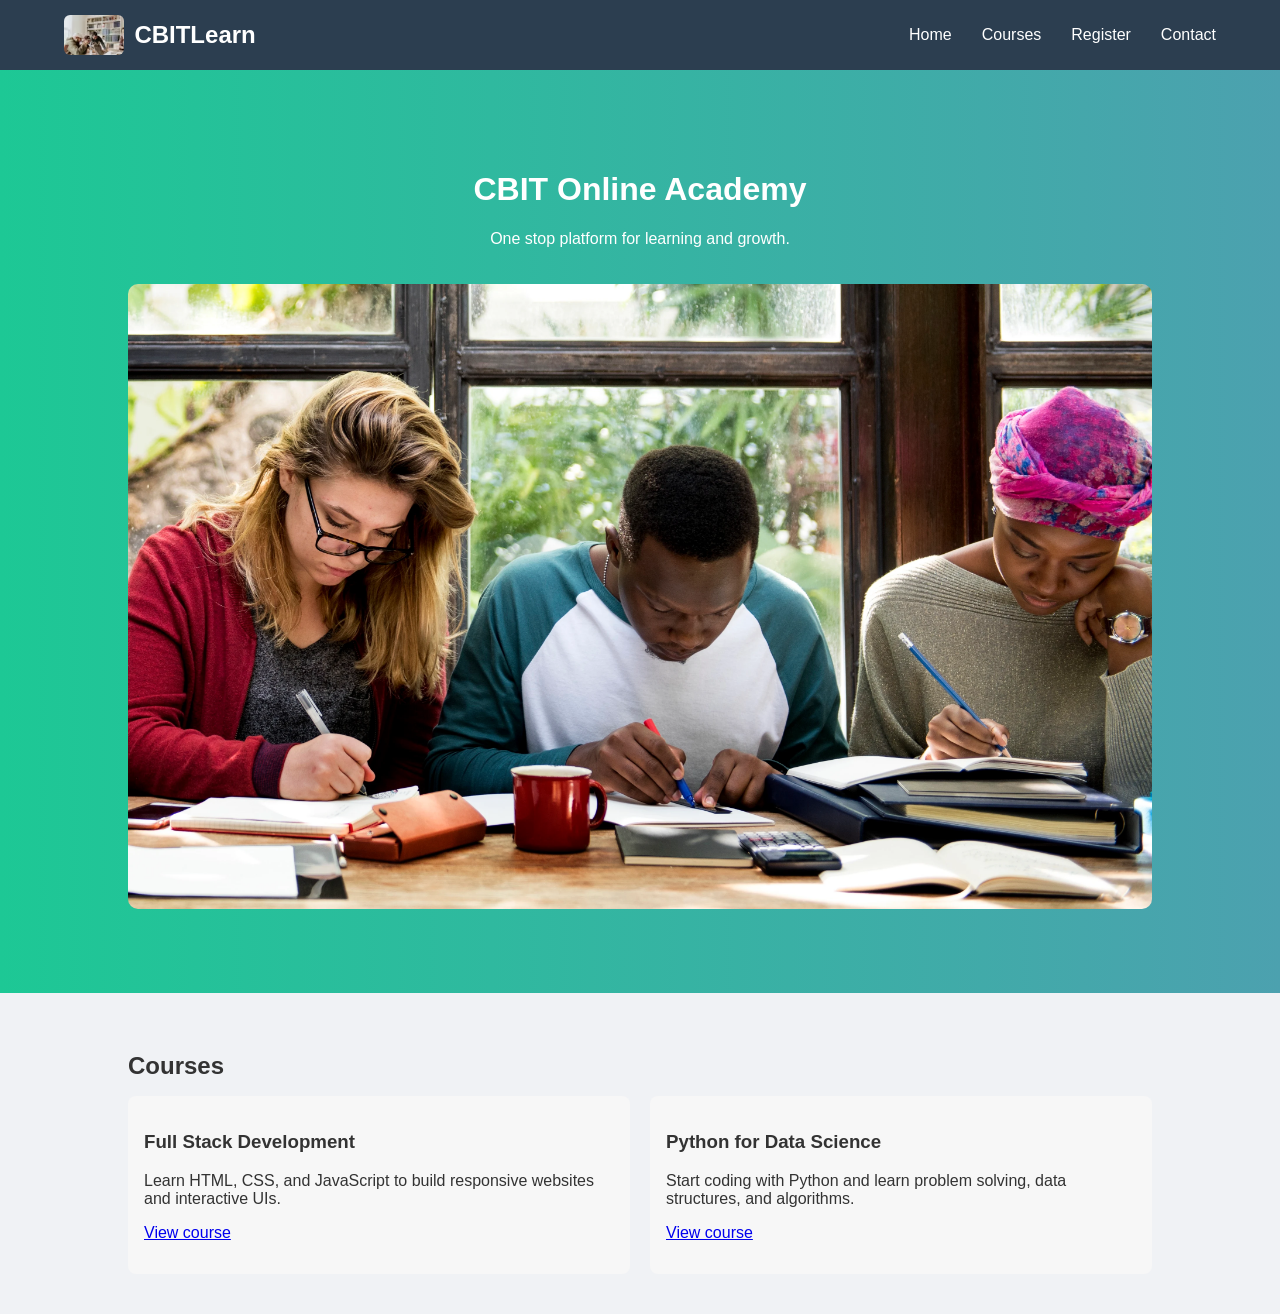
<file: index.html>
<!DOCTYPE html>
<html lang="en">
<head>
    <meta charset="UTF-8">
    <meta name="keywords" content="courses, CBIT, online academy">
    <title>CBIT Learning - Home</title>
    <link rel="stylesheet" href="style.css">
</head>
<body>
    <nav>
        <div style="display:flex;align-items:center;gap:10px;">
            <img src="logo.avif" alt="CBIT logo" style="height:40px;border-radius:6px;">
            <h2 style="margin:0">CBITLearn</h2>
        </div>
        <ul>
            <li><a href="index.html">Home</a></li>
            <li><a href="courses.html">Courses</a></li>
            <li><a href="register.html">Register</a></li>
            <li><a href="contact.html">Contact</a></li>
        </ul>
    </nav>

    <div style="background: linear-gradient(to right, #1dc895, #4ca1af); color: white; padding: 80px 10%; text-align: center;">
        <h1>CBIT Online Academy</h1>
        <p>One stop platform for learning and growth.</p>
        <img src="learning.webp" alt="Students learning" style="margin-top:20px; border-radius:10px; width: 100%; max-width:1200px;">
    </div>

    <section id="courses" style="padding:40px 10%;">
        <h2 style="margin-bottom:16px;">Courses</h2>
        <div style="display:flex;gap:20px;flex-wrap:wrap;">
            <article class="course" style="background:#f7f7f7;padding:16px;border-radius:8px;flex:1 1 300px;min-width:260px;">
                <h3>Full Stack Development</h3>
                <p>Learn HTML, CSS, and JavaScript to build responsive websites and interactive UIs.</p>
                <p><a href="courses.html">View course</a></p>
            </article>

            <article class="course" style="background:#f7f7f7;padding:16px;border-radius:8px;flex:1 1 300px;min-width:260px;">
                <h3>Python for Data Science</h3>
                <p>Start coding with Python and learn problem solving, data structures, and algorithms.</p>
                <p><a href="courses.html">View course</a></p>
            </article>
        </div>
    </section>
</body>
</html>
</file>
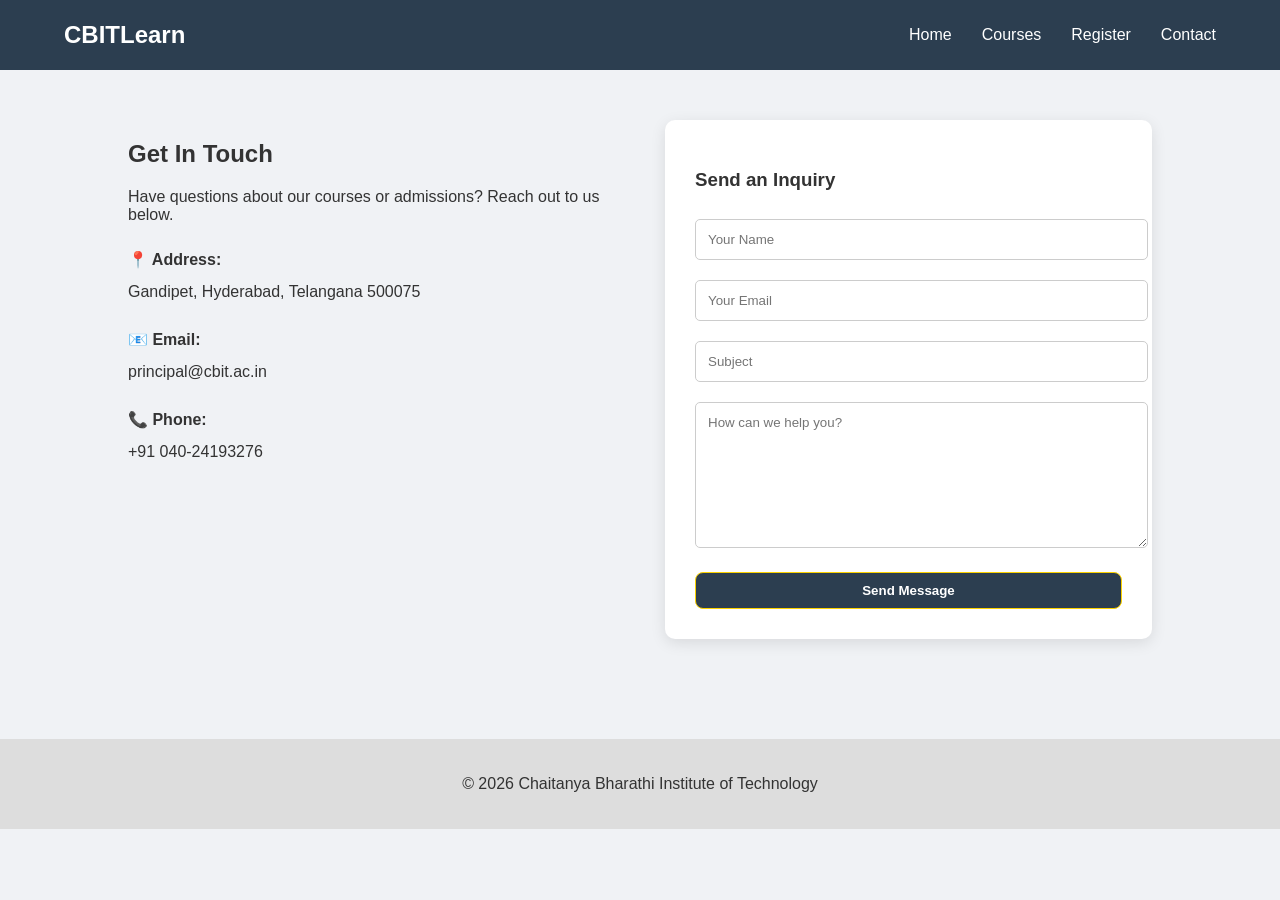
<file: contact.html>
<!DOCTYPE html>
<html lang="en">
<head>
    <meta charset="UTF-8">
    <title>Contact Us - CBIT</title>
    <link rel="stylesheet" href="style.css">
    <style>
        .contact-container {
            display: grid;
            grid-template-columns: 1fr 1fr;
            gap: 50px;
            padding: 50px 10%;
        }
        .info-box h3 { color: var(--primary); border-bottom: 2px solid var(--accent); display: inline-block; }
        .info-details { margin-top: 20px; line-height: 2; }
        
        .contact-form { background: white; padding: 30px; border-radius: 10px; box-shadow: 0 4px 15px rgba(0,0,0,0.1); }
        .contact-form input, .contact-form textarea {
            width: 100%;
            padding: 12px;
            margin: 10px 0;
            border: 1px solid #ccc;
            border-radius: 5px;
            font-family: inherit;
        }
        .contact-form textarea { height: 120px; resize: vertical; }
    </style>
</head>
<body>
    <nav>
        <h2>CBITLearn</h2>
        <ul>
            <li><a href="index.html">Home</a></li>
            <li><a href="courses.html">Courses</a></li>
            <li><a href="register.html">Register</a></li>
            <li><a href="contact.html">Contact</a></li>
        </ul>
    </nav>

    <div class="contact-container">
        <div class="info-box">
            <h2>Get In Touch</h2>
            <p>Have questions about our courses or admissions? Reach out to us below.</p>
            
            <div class="info-details">
                <p><strong>📍 Address:</strong><br> Gandipet, Hyderabad, Telangana 500075</p>
                <p><strong>📧 Email:</strong><br> principal@cbit.ac.in</p>
                <p><strong>📞 Phone:</strong><br> +91 040-24193276</p>
            </div>
        </div>

        <div class="contact-form">
            <h3>Send an Inquiry</h3>
            <form action="#" onsubmit="alert('Thank you! Your message has been sent.')">
                <input type="text" placeholder="Your Name" required>
                <input type="email" placeholder="Your Email" required>
                <input type="text" placeholder="Subject">
                <textarea placeholder="How can we help you?"></textarea>
                <button type="submit" class="btn" style="background: var(--primary); color: white;">Send Message</button>
            </button>
        </div>
    </div>

    <footer style="text-align: center; padding: 20px; background: #ddd; margin-top: 50px;">
        <p>&copy; 2026 Chaitanya Bharathi Institute of Technology</p>
    </footer>
</body>
</html>
</file>
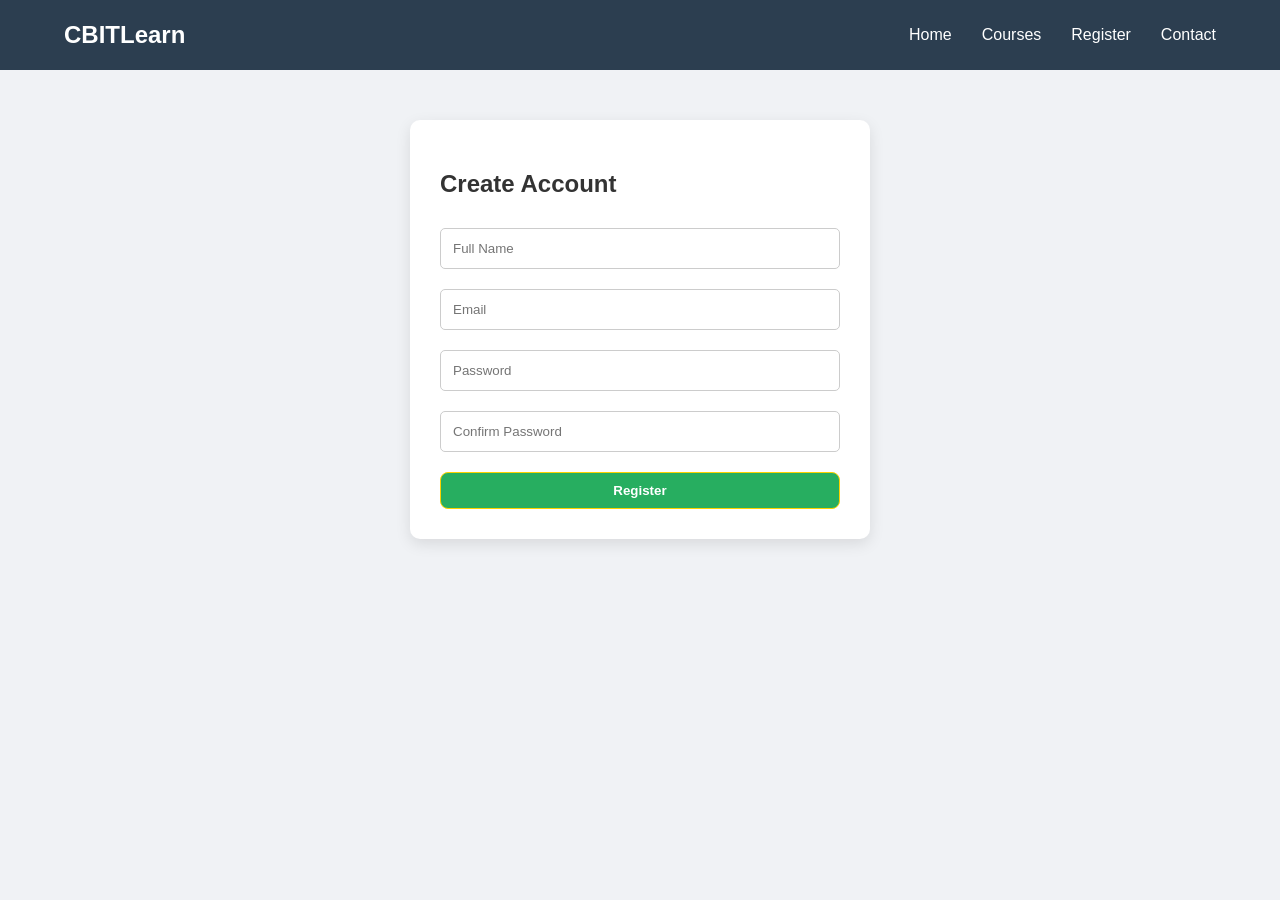
<file: register.html>
<!DOCTYPE html>
<html lang="en">
<head>
    <meta charset="UTF-8">
    <title>Register - CBIT</title>
    <link rel="stylesheet" href="style.css">
    <style>
        .form-box { max-width: 400px; margin: 50px auto; background: white; padding: 30px; border-radius: 10px; box-shadow: 0 5px 15px rgba(0,0,0,0.1); }
        input { width: 100%; padding: 12px; margin: 10px 0; border: 1px solid #ccc; border-radius: 5px; box-sizing: border-box; }
    </style>
</head>
<body>
    <nav>
        <h2>CBITLearn</h2>
        <ul>
            <li><a href="index.html">Home</a></li>
            <li><a href="courses.html">Courses</a></li>
            <li><a href="register.html">Register</a></li>
            <li><a href="contact.html">Contact</a></li>
        </ul>
    </nav>

    <div class="form-box">
        <h2>Create Account</h2>
        <form id="regForm" onsubmit="return validate()">
            <input type="text" id="user" placeholder="Full Name" required> <input type="email" id="email" placeholder="Email" required>
            <input type="password" id="pass" placeholder="Password" required>
            <input type="password" id="cpass" placeholder="Confirm Password" required>
            <button type="submit" class="btn" style="background: var(--success); color: white;">Register</button>
        </form>
    </div>

    <script>
        function validate() {
            let p1 = document.getElementById('pass').value;
            let p2 = document.getElementById('cpass').value;
            if (p1 !== p2) {
                alert("Passwords do not match!"); /* [cite: 19] */
                return false;
            }
            alert("Registration Successful!");
            return true;
        }
    </script>
</body>
</html>
</file>
<file: style.css>
:root {
    --primary: #2c3e50;
    --accent: #3498db;
    --success: #27ae60;
    --warning: #f39c12;
    --text: #333;
}

body { font-family: 'Segoe UI', sans-serif; margin: 0; color: var(--text); background: #f0f2f5; }

/* Navigation Menu */
nav { background: var(--primary); display: flex; justify-content: space-between; align-items: center; padding: 0 5%; height: 70px; position: sticky; top: 0; z-index: 1000; }
nav h2 { color: white; }
nav ul { display: flex; list-style: none; }
nav ul li a { color: white; text-decoration: none; margin-left: 30px; font-weight: 500; transition: 0.3s; }
nav ul li a:hover { color: var(--accent); }

/* Grid System for Courses */
.container { padding: 40px 10%; }
.course-grid { display: grid; grid-template-columns: repeat(auto-fit, minmax(280px, 1fr)); gap: 25px; }

/* Amazon-style Cards */
.card { background: white; border-radius: 8px; overflow: hidden; box-shadow: 0 2px 10px rgba(0,0,0,0.1); transition: 0.3s; cursor: pointer; border: 1px solid #ddd; }
.card:hover { transform: scale(1.02); box-shadow: 0 5px 20px rgba(0,0,0,0.15); }
.card img { width: 100%; height: 180px; object-fit: cover; }
.card-body { padding: 15px; }
.card-body h3 { margin: 0 0 10px 0; color: var(--primary); }
.card-body .instructor { color: #666; font-size: 0.9em; }
.card-body .price { font-size: 1.2em; font-weight: bold; color: #b12704; } /* Amazon-style price color */
.card-body .rating { color: var(--warning); margin: 5px 0; }

/* Hidden Description (Shown on click via JS) */
.details { display: none; padding: 10px; background: #f9f9f9; border-top: 1px solid #eee; font-size: 0.85em; }

/* Buttons */
.btn { background: #ffd814; border: 1px solid #fcd200; border-radius: 8px; padding: 10px 20px; cursor: pointer; font-weight: bold; width: 100%; margin-top: 10px; }
.btn:hover { background: #f7ca00; }
</file>
